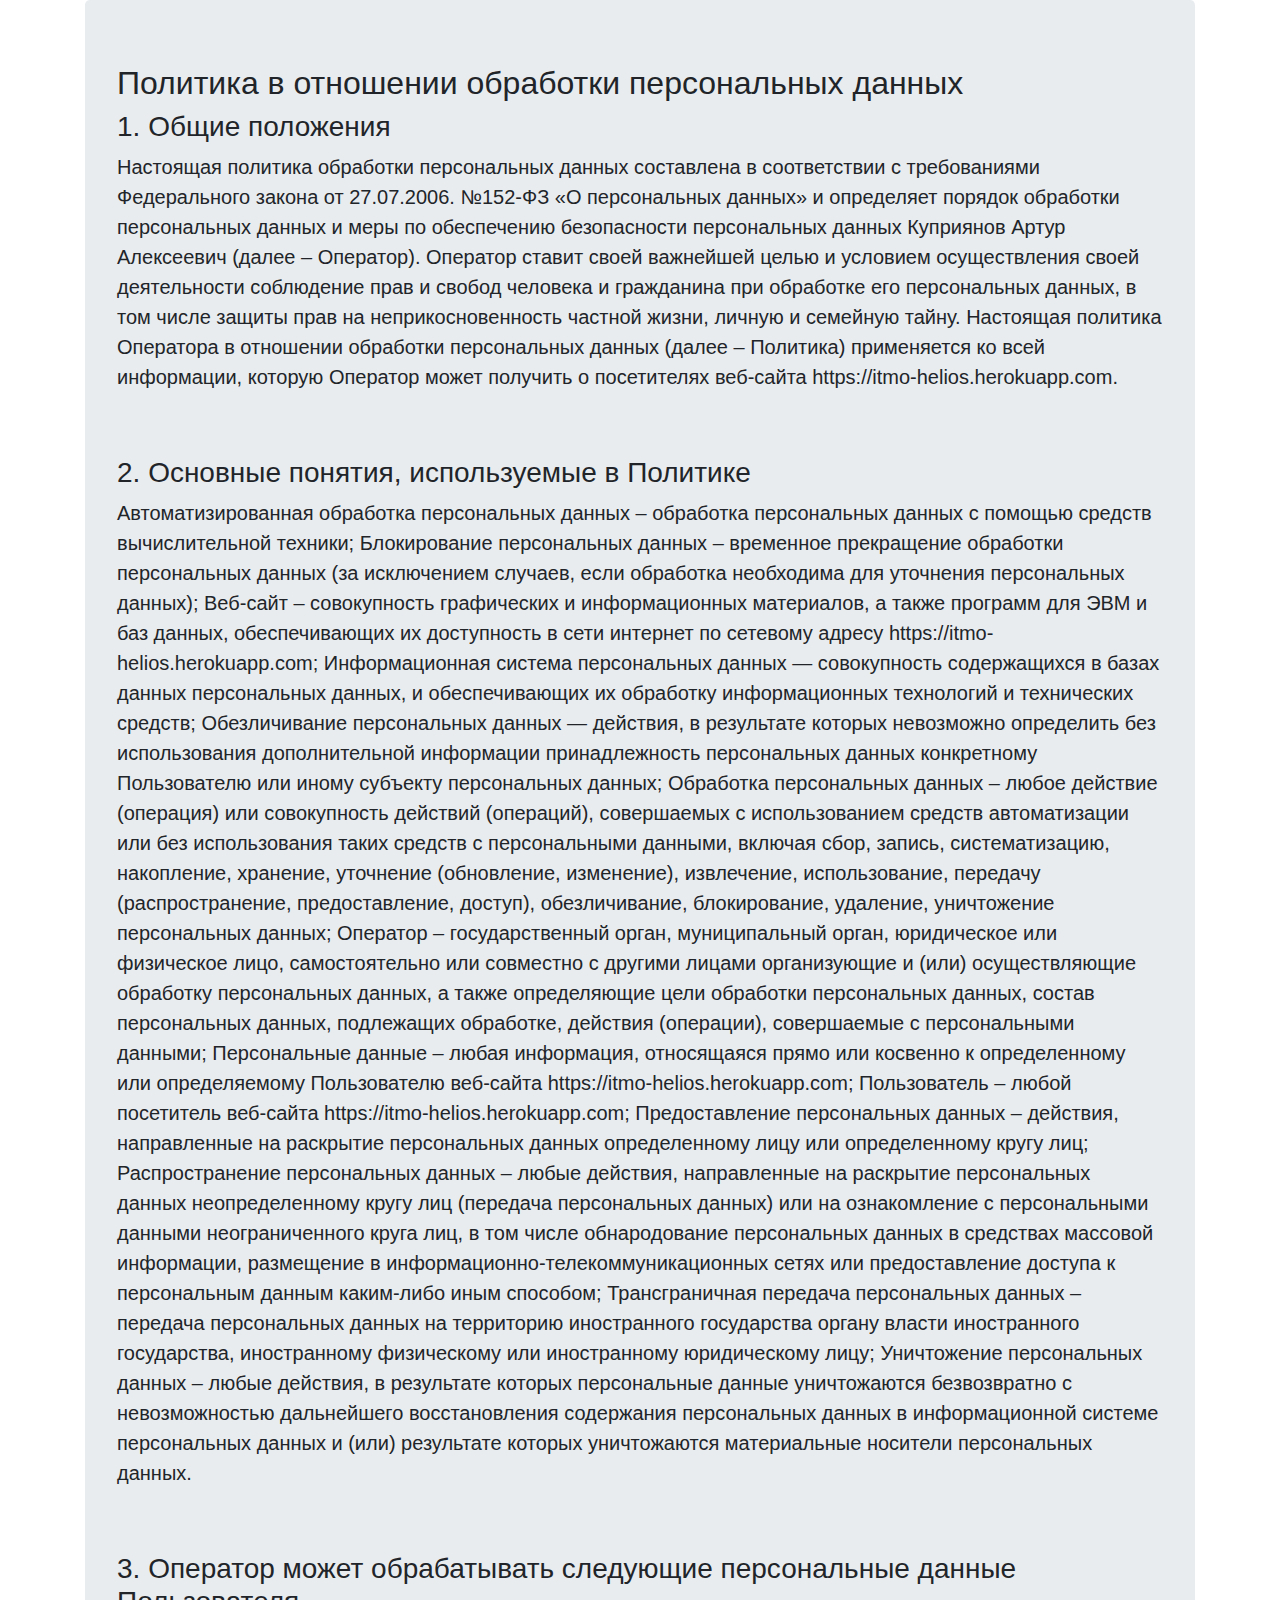
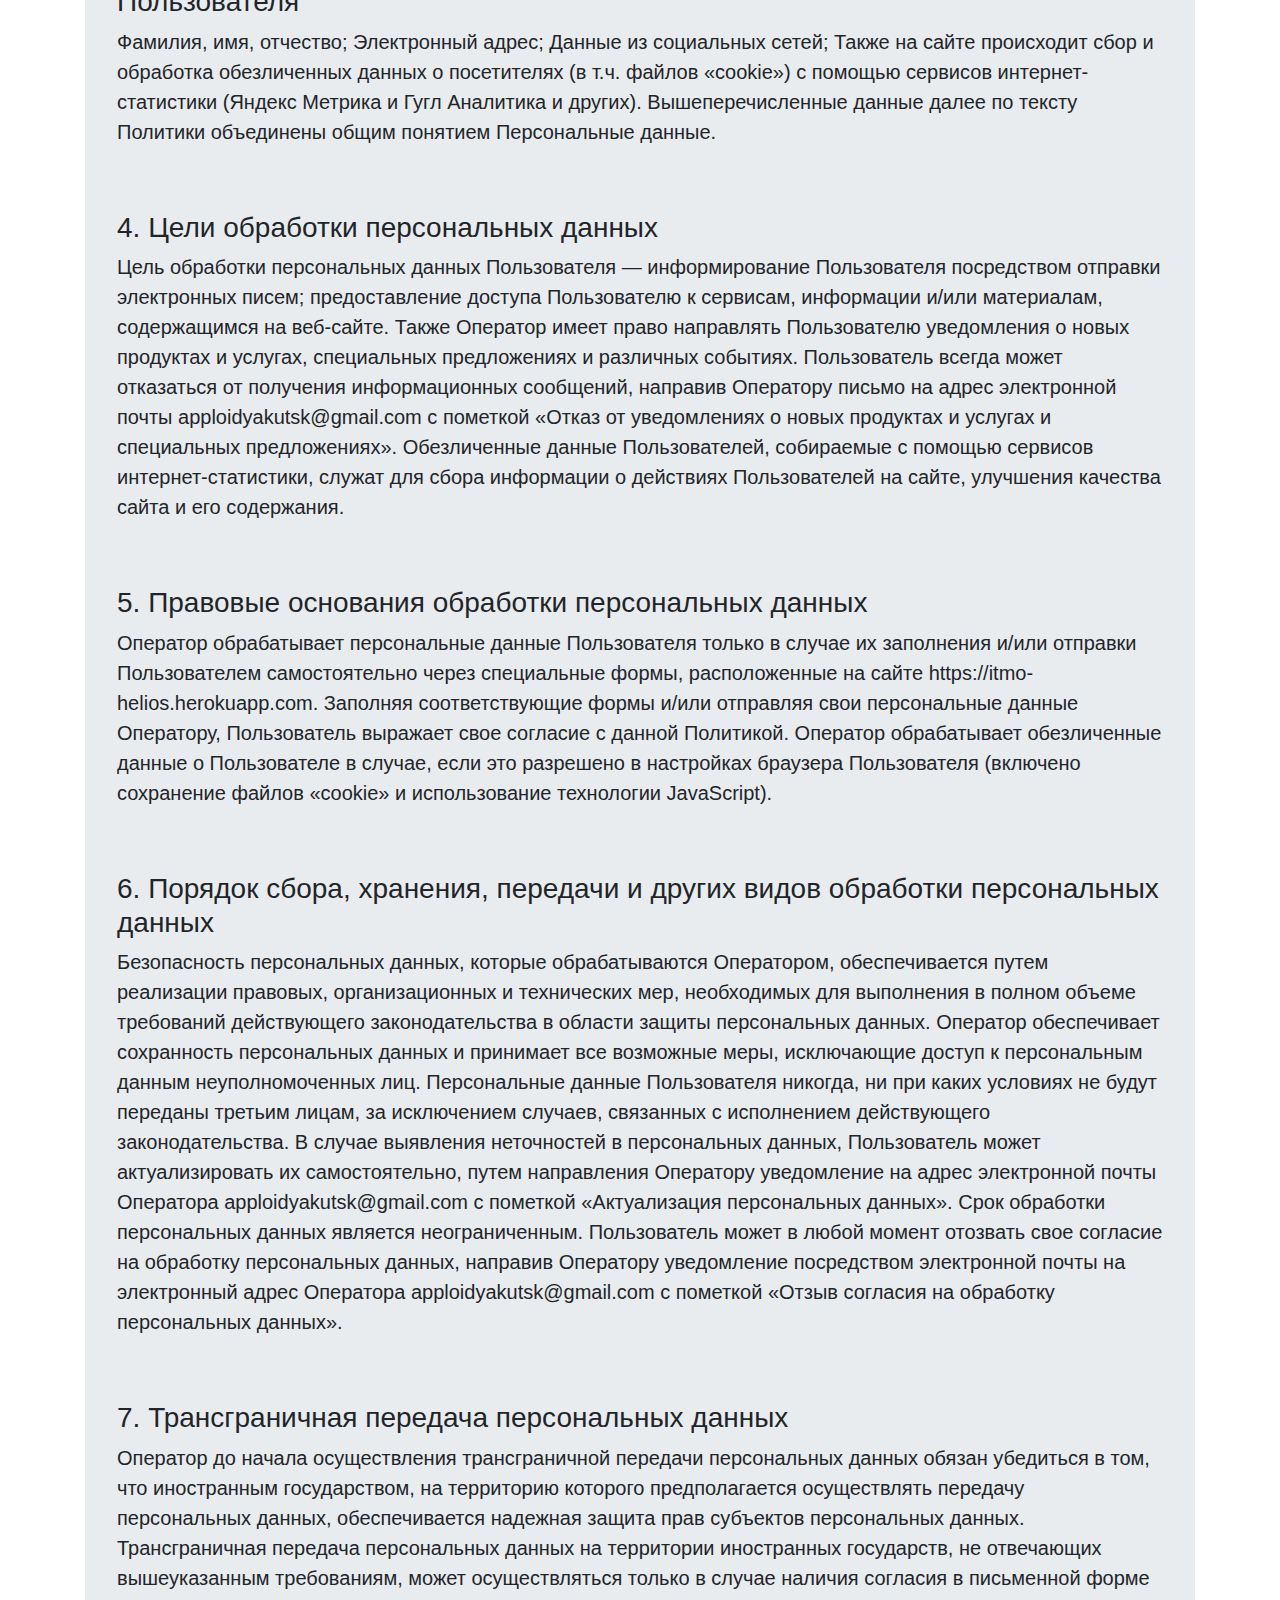
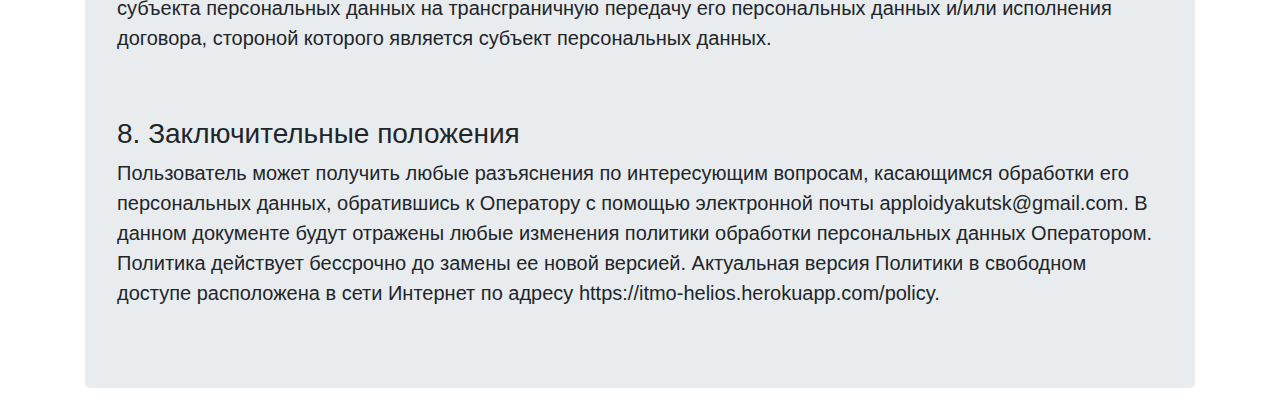
<file: src/main/resources/static/policy/index.html>
<!DOCTYPE html>
<html lang="en">
<head>
    <meta charset="UTF-8">
    <title>Policy</title>
    <link rel="stylesheet" href="https://stackpath.bootstrapcdn.com/bootstrap/4.3.1/css/bootstrap.min.css" integrity="sha384-ggOyR0iXCbMQv3Xipma34MD+dH/1fQ784/j6cY/iJTQUOhcWr7x9JvoRxT2MZw1T" crossorigin="anonymous">
</head>
<body>
<main role="main" class="container">
    <div class="jumbotron">
        <h2>Политика в отношении обработки персональных данных</h2>
            <h3>1. Общие положения</h3>
            <p class="lead">Настоящая политика обработки персональных данных составлена в соответствии с требованиями Федерального закона от 27.07.2006. №152-ФЗ «О персональных данных» и определяет порядок обработки персональных данных и меры по обеспечению безопасности персональных данных Куприянов Артур Алексеевич (далее – Оператор).
            Оператор ставит своей важнейшей целью и условием осуществления своей деятельности соблюдение прав и свобод человека и гражданина при обработке его персональных данных, в том числе защиты прав на неприкосновенность частной жизни, личную и семейную тайну.
            Настоящая политика Оператора в отношении обработки персональных данных (далее – Политика) применяется ко всей информации, которую Оператор может получить о посетителях веб-сайта https://itmo-helios.herokuapp.com.</p>
                    <br><br>
            <h3>2. Основные понятия, используемые в Политике</h3>
        <p class="lead">Автоматизированная обработка персональных данных – обработка персональных данных с помощью средств вычислительной техники;
            Блокирование персональных данных – временное прекращение обработки персональных данных (за исключением случаев, если обработка необходима для уточнения персональных данных);
            Веб-сайт – совокупность графических и информационных материалов, а также программ для ЭВМ и баз данных, обеспечивающих их доступность в сети интернет по сетевому адресу https://itmo-helios.herokuapp.com;
            Информационная система персональных данных — совокупность содержащихся в базах данных персональных данных, и обеспечивающих их обработку информационных технологий и технических средств;
            Обезличивание персональных данных — действия, в результате которых невозможно определить без использования дополнительной информации принадлежность персональных данных конкретному Пользователю или иному субъекту персональных данных;
            Обработка персональных данных – любое действие (операция) или совокупность действий (операций), совершаемых с использованием средств автоматизации или без использования таких средств с персональными данными, включая сбор, запись, систематизацию, накопление, хранение, уточнение (обновление, изменение), извлечение, использование, передачу (распространение, предоставление, доступ), обезличивание, блокирование, удаление, уничтожение персональных данных;
            Оператор – государственный орган, муниципальный орган, юридическое или физическое лицо, самостоятельно или совместно с другими лицами организующие и (или) осуществляющие обработку персональных данных, а также определяющие цели обработки персональных данных, состав персональных данных, подлежащих обработке, действия (операции), совершаемые с персональными данными;
            Персональные данные – любая информация, относящаяся прямо или косвенно к определенному или определяемому Пользователю веб-сайта https://itmo-helios.herokuapp.com;
            Пользователь – любой посетитель веб-сайта https://itmo-helios.herokuapp.com;
            Предоставление персональных данных – действия, направленные на раскрытие персональных данных определенному лицу или определенному кругу лиц;
            Распространение персональных данных – любые действия, направленные на раскрытие персональных данных неопределенному кругу лиц (передача персональных данных) или на ознакомление с персональными данными неограниченного круга лиц, в том числе обнародование персональных данных в средствах массовой информации, размещение в информационно-телекоммуникационных сетях или предоставление доступа к персональным данным каким-либо иным способом;
            Трансграничная передача персональных данных – передача персональных данных на территорию иностранного государства органу власти иностранного государства, иностранному физическому или иностранному юридическому лицу;
            Уничтожение персональных данных – любые действия, в результате которых персональные данные уничтожаются безвозвратно с невозможностью дальнейшего восстановления содержания персональных данных в информационной системе персональных данных и (или) результате которых уничтожаются материальные носители персональных данных.</p>
                    <br><br>
            <h3>3. Оператор может обрабатывать следующие персональные данные Пользователя</h3>
        <p class="lead">Фамилия, имя, отчество;
            Электронный адрес;
            Данные из социальных сетей;
            Также на сайте происходит сбор и обработка обезличенных данных о посетителях (в т.ч. файлов «cookie») с помощью сервисов интернет-статистики (Яндекс Метрика и Гугл Аналитика и других).
            Вышеперечисленные данные далее по тексту Политики объединены общим понятием Персональные данные.</p>
                    <br><br>
            <h3>4. Цели обработки персональных данных</h3>
        <p class="lead">Цель обработки персональных данных Пользователя — информирование Пользователя посредством отправки электронных писем; предоставление доступа Пользователю к сервисам, информации и/или материалам, содержащимся на веб-сайте.
            Также Оператор имеет право направлять Пользователю уведомления о новых продуктах и услугах, специальных предложениях и различных событиях. Пользователь всегда может отказаться от получения информационных сообщений, направив Оператору письмо на адрес электронной почты apploidyakutsk@gmail.com с пометкой «Отказ от уведомлениях о новых продуктах и услугах и специальных предложениях».
            Обезличенные данные Пользователей, собираемые с помощью сервисов интернет-статистики, служат для сбора информации о действиях Пользователей на сайте, улучшения качества сайта и его содержания.</p>
                    <br><br>
            <h3>5. Правовые основания обработки персональных данных</h3>
        <p class="lead">Оператор обрабатывает персональные данные Пользователя только в случае их заполнения и/или отправки Пользователем самостоятельно через специальные формы, расположенные на сайте https://itmo-helios.herokuapp.com. Заполняя соответствующие формы и/или отправляя свои персональные данные Оператору, Пользователь выражает свое согласие с данной Политикой.
            Оператор обрабатывает обезличенные данные о Пользователе в случае, если это разрешено в настройках браузера Пользователя (включено сохранение файлов «cookie» и использование технологии JavaScript).</p>
                    <br><br>
            <h3>6. Порядок сбора, хранения, передачи и других видов обработки персональных данных</h3>
        <p class="lead">Безопасность персональных данных, которые обрабатываются Оператором, обеспечивается путем реализации правовых, организационных и технических мер, необходимых для выполнения в полном объеме требований действующего законодательства в области защиты персональных данных.
            Оператор обеспечивает сохранность персональных данных и принимает все возможные меры, исключающие доступ к персональным данным неуполномоченных лиц.
            Персональные данные Пользователя никогда, ни при каких условиях не будут переданы третьим лицам, за исключением случаев, связанных с исполнением действующего законодательства.
            В случае выявления неточностей в персональных данных, Пользователь может актуализировать их самостоятельно, путем направления Оператору уведомление на адрес электронной почты Оператора apploidyakutsk@gmail.com с пометкой «Актуализация персональных данных».
            Срок обработки персональных данных является неограниченным. Пользователь может в любой момент отозвать свое согласие на обработку персональных данных, направив Оператору уведомление посредством электронной почты на электронный адрес Оператора apploidyakutsk@gmail.com с пометкой «Отзыв согласия на обработку персональных данных».</p>
                    <br><br>
            <h3>7. Трансграничная передача персональных данных</h3>
        <p class="lead">Оператор до начала осуществления трансграничной передачи персональных данных обязан убедиться в том, что иностранным государством, на территорию которого предполагается осуществлять передачу персональных данных, обеспечивается надежная защита прав субъектов персональных данных.
            Трансграничная передача персональных данных на территории иностранных государств, не отвечающих вышеуказанным требованиям, может осуществляться только в случае наличия согласия в письменной форме субъекта персональных данных на трансграничную передачу его персональных данных и/или исполнения договора, стороной которого является субъект персональных данных.</p>
                    <br><br>
            <h3>8. Заключительные положения</h3>
        <p class="lead">Пользователь может получить любые разъяснения по интересующим вопросам, касающимся обработки его персональных данных, обратившись к Оператору с помощью электронной почты apploidyakutsk@gmail.com.
            В данном документе будут отражены любые изменения политики обработки персональных данных Оператором. Политика действует бессрочно до замены ее новой версией.
            Актуальная версия Политики в свободном доступе расположена в сети Интернет по адресу https://itmo-helios.herokuapp.com/policy.</p>
    </div>
</main>
</body>
</html>
</file>
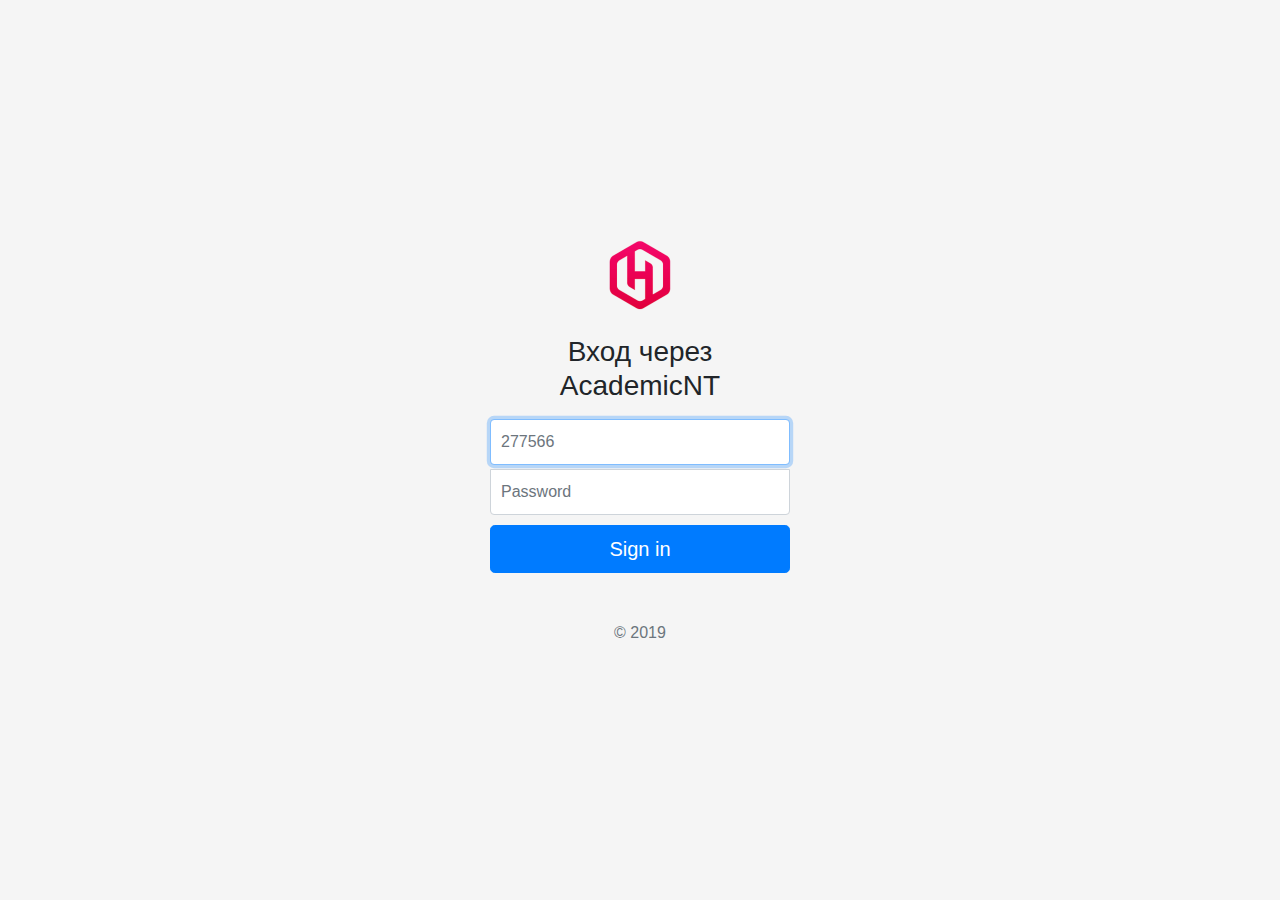
<file: src/main/resources/static/auth/antAuth.html>
<html lang="en">
<head>
    <meta charset="utf-8">
    <meta name="viewport" content="width=device-width, initial-scale=1, shrink-to-fit=no">
    <meta name="description" content="">
    <meta name="author" content="">
    <link rel="icon" href="../favicon.ico">

    <title>Auth via AcademicNT</title>


    <script src="//ajax.googleapis.com/ajax/libs/jquery/1.8.2/jquery.min.js"></script>

    <!-- Bootstrap core CSS -->
    <link rel="stylesheet" href="https://cdnjs.cloudflare.com/ajax/libs/twitter-bootstrap/4.3.1/css/bootstrap.min.css">

    <style>
        html,
        body {
            height: 100%;
        }

        body {
            display: -ms-flexbox;
            display: flex;
            -ms-flex-align: center;
            align-items: center;
            padding-top: 40px;
            padding-bottom: 40px;
            background-color: #f5f5f5;
        }

        .form-signin {
            width: 100%;
            max-width: 330px;
            padding: 15px;
            margin: auto;
        }
        .form-signin {
            font-weight: 400;
        }
        .form-signin .form-control {
            position: relative;
            box-sizing: border-box;
            height: auto;
            padding: 10px;
            font-size: 16px;
        }
        .form-signin .form-control:focus {
            z-index: 2;
        }
        .form-signin input[type="email"] {
            margin-bottom: -1px;
            border-bottom-right-radius: 0;
            border-bottom-left-radius: 0;
        }
        .form-signin input[type="password"] {
            margin-bottom: 10px;
            border-top-left-radius: 0;
            border-top-right-radius: 0;
        }

        * {
            outline: none;
        }

    </style>


</head>

<body class="text-center">
<form class="form-signin" action="/api/ant/auth">
    <img class="mb-4" src="m/helios.png" alt="" width="72" height="72">
    <h1 class="h3 mb-3 font-weight-normal">Вход через AcademicNT</h1>
    <label for="inputEmail" class="sr-only">Login</label>
    <input type="text" name="login" id="inputEmail" class="form-control" placeholder="277566" required autofocus>
    <label for="inputPassword" class="sr-only">Password</label>
    <input type="password" id="inputPassword"  name="passwd" class="form-control mt-1" placeholder="Password" required>

    <button class="btn btn-lg btn-primary btn-block" type="submit">Sign in</button>


    <input type="text" id="redirect_uri" name="redirect_uri" readonly hidden value="/blank.html">
    <input type="text" id="state" name="state" readonly hidden value="">

    <p class="mt-5 mb-3 text-muted">&copy; 2019</p>
</form>



<script>
    let urlParams = new URLSearchParams(window.location.search);
    if (urlParams.has("redirect_uri")) {
        document.querySelector("#redirect_uri").setAttribute("value", urlParams.get("redirect_uri"));
    }
    if (urlParams.has("state")) {
        document.querySelector("#state").setAttribute("value", urlParams.get("state"));
    } else {
        document.querySelector("#state").setAttribute("disabled", "disabled");
    }
</script>
</body>
</html>
</file>
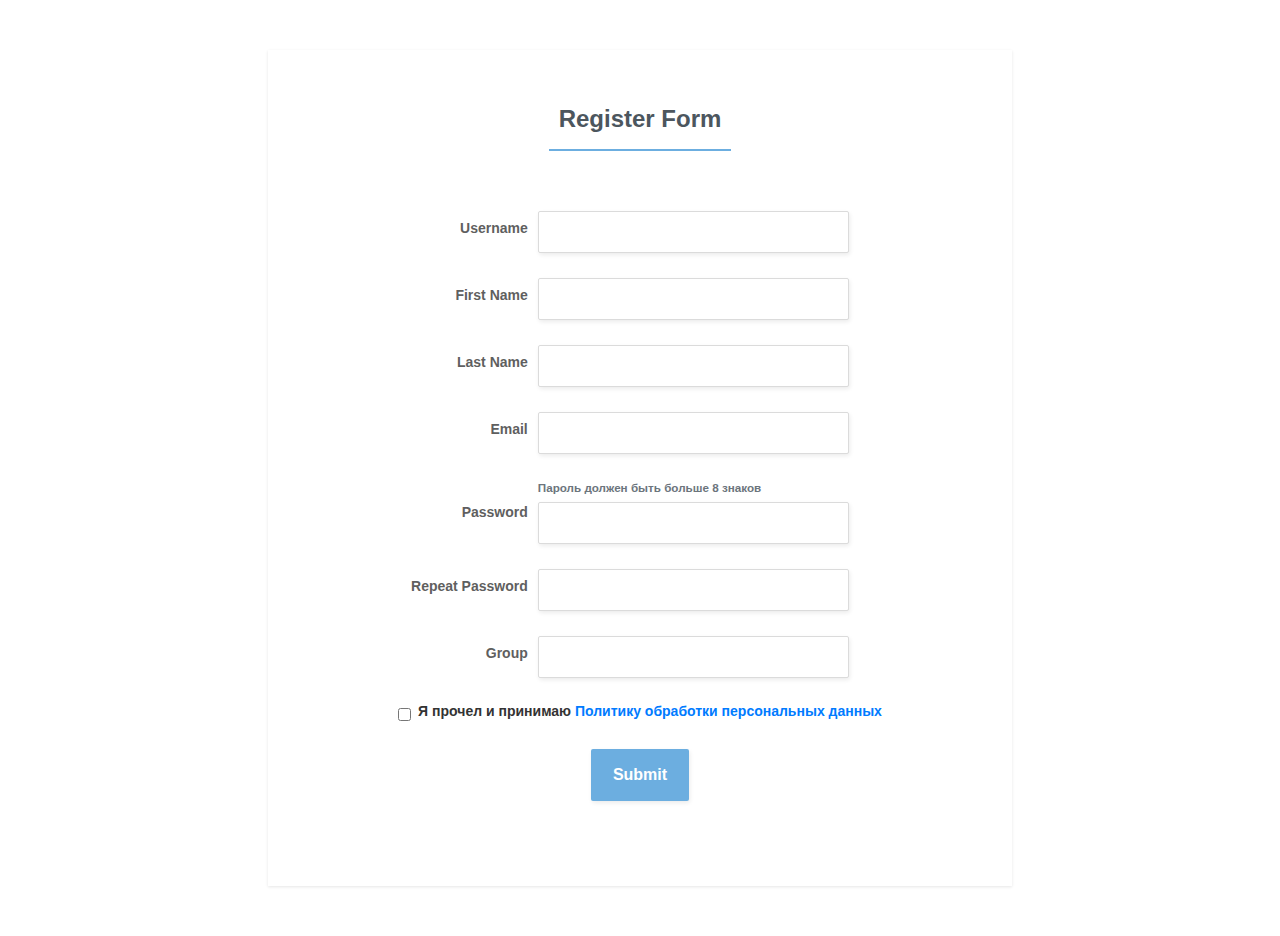
<file: src/main/resources/static/auth/register.html>
<!DOCTYPE html>
<html lang="en">

<head>
    <meta charset="utf-8">
    <meta name="viewport" content="width=device-width, initial-scale=1.0, shrink-to-fit=no">
    <title>Register</title>
    <link rel="stylesheet" href="https://cdnjs.cloudflare.com/ajax/libs/twitter-bootstrap/4.3.1/css/bootstrap.min.css">
    <link rel="stylesheet" href="assets/css/register.min.css">

    <script src="https://cdnjs.cloudflare.com/ajax/libs/jquery/3.4.1/jquery.min.js"></script>
    <script src="https://cdnjs.cloudflare.com/ajax/libs/twitter-bootstrap/4.3.1/js/bootstrap.bundle.min.js"></script>

    <meta name="msapplication-TileColor" content="#603cba">
    <meta name="theme-color" content="#ffffff">
    <style>
        body{
            overflow-x: hidden;
        }
    </style>
</head>

<body>
<div class="row register-form">
    <div class="col-md-8 offset-md-2">
        <form class="custom-form" action="/api/register" method="post">
            <h1>Register Form</h1>
            <div class="form-row form-group">
                <div class="col-sm-4 label-column"><label class="col-form-label"
                                                          for="name-input-field">Username </label></div>
                <div class="col-sm-6 input-column"><input name="username" class="form-control" type="text"
                                                          id="name-input-field" onchange="onUsernameChange()" required></div>
            </div>
            <div class="form-row form-group">
                <div class="col-sm-4 label-column"><label class="col-form-label" for="first-name-input-field">First
                    Name </label></div>
                <div class="col-sm-6 input-column"><input name="first_name" class="form-control" type="text"
                                                          id="first-name-input-field" required></div>
            </div>
            <div class="form-row form-group">
                <div class="col-sm-4 label-column"><label class="col-form-label" for="last-name-input-field">Last
                    Name </label></div>
                <div class="col-sm-6 input-column"><input name="last_name" class="form-control" type="text"
                                                          id="last-name-input-field" required></div>
            </div>
            <div class="form-row form-group">
                <div class="col-sm-4 label-column"><label class="col-form-label" for="email-input-field">Email </label>
                </div>
                <div class="col-sm-6 input-column"><input name="email" class="form-control" type="email"
                                                          id="email-input-field" required></div>
            </div>
            <div class="form-row form-group">
                <div class="col-sm-4 label-column mt-3"><label class="col-form-label"
                                                          for="password-input-field">Password </label></div>
                <div class="col-sm-6 input-column">
                    <label for="password-input-field" class="text-muted" style="font-size: smaller"><span>Пароль должен быть больше 8 знаков</span></label>
                    <input name="password" class="form-control" type="password"
                                                          id="password-input-field" oninput="onPasswordChange()" required minlength="9" maxlength="30"></div>
            </div>
            <div class="form-row form-group">
                <div class="col-sm-4 label-column"><label class="col-form-label" for="repeat-password-input-field">Repeat
                    Password </label></div>
                <div class="col-sm-6 input-column"><input class="form-control" type="password"
                                                          id="repeat-password-input-field"
                                                          oninput="checkPasswordEqual()" required minlength="9" maxlength="30"></div>
            </div>

            <div class="form-row form-group">
                <div class="col-sm-4 label-column"><label class="col-form-label" for="group-input-field">Group</label></div>
                <div class="col-sm-6 input-column"><input class="form-control" type="text"
                                                          id="group-input-field"
                                                          required minlength="4" maxlength="10"></div>
            </div>

<!--            TODO:
                    1. Добавить параметр group в запрос на backend
                    2. Сделать валидацию существования очереди (как с никнеймом)
                    3. Добавить кнопку для указания "TEACHER" (например, кнопка (checkbox), при нажатии которой форма блокируется)
-->

            <div class="form-check"><input class="form-check-input" type="checkbox" id="formCheck-1" required><label
                    class="form-check-label" for="formCheck-1">Я прочел и принимаю <a href="/policy/index.html">Политику обработки персональных данных</a></label>
            </div>
            <button class="btn btn-light submit-button" type="submit" id="submit-btn">Submit</button>

            <input type="text" id="redirect_uri" name="redirect_uri" readonly hidden value="/blank.html">
            <input type="text" id="state" name="state" readonly hidden value="">
        </form>
    </div>
</div>


<script>
    let urlParams = new URLSearchParams(window.location.search);
    if (urlParams.has("redirect_uri")) {
        document.querySelector("#redirect_uri").setAttribute("value", urlParams.get("redirect_uri"));
    }
    if (urlParams.has("state")) {
        document.querySelector("#state").setAttribute("value", urlParams.get("state"));
    } else {
        document.querySelector("#state").setAttribute("disabled", "disabled");
    }
</script>

<script>

    const onUsernameChange = function () {
        let inputField = $("#name-input-field");

        fetch("/api/check?check=user_exist&username=" + inputField.val())
            .then(resp => resp.json()).then(data => {
            if (data["exist"] === true) {
                inputField.removeClass("is-valid");
                inputField.addClass("is-invalid");
            } else {
                if (/[^\s]+/.test(inputField.val())) {
                    inputField.removeClass("is-invalid");
                    inputField.addClass("is-valid");
                } else {
                    inputField.removeClass("is-valid");
                    inputField.addClass("is-invalid");
                }
            }
        });
    };

    const onPasswordChange = function () {
        let inputField = $("#password-input-field");

        if (/[^\s]+/.test(inputField.val()) && inputField.val().length > 8) {
            inputField.addClass("is-valid");
            inputField.removeClass("is-invalid");
            return true;
        } else {
            inputField.addClass("is-invalid");
            inputField.removeClass("is-valid");
            checkPasswordEqual();
            return false;
        }

    };

    const checkPasswordEqual = function () {
        let firstPasswordInp = $("#password-input-field");
        let repeatPasswordInp = $("#repeat-password-input-field");

        console.log(repeatPasswordInp.val());
        if (firstPasswordInp.val() === repeatPasswordInp.val()) {
            repeatPasswordInp.removeClass("is-invalid");
            repeatPasswordInp.addClass("is-valid");

            return true;
        } else {
            repeatPasswordInp.removeClass("is-valid");
            repeatPasswordInp.addClass("is-invalid");
            $("#submit-btn").addClass("display-none");
            return false;
        }
    }

</script>
</body>

</html>
</file>
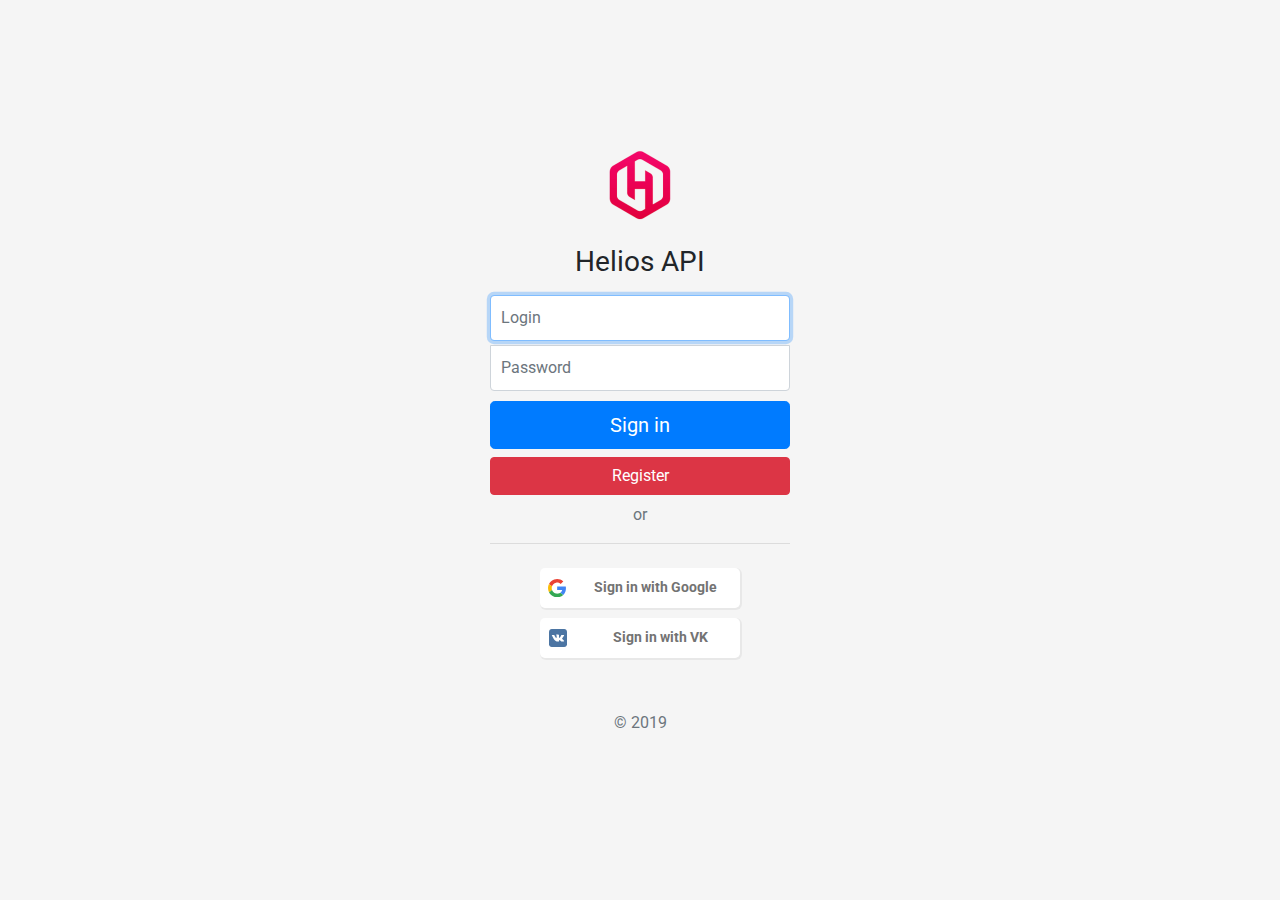
<file: src/main/resources/static/auth/m/login.html>
<html lang="en">
<head>
    <meta charset="utf-8">
    <meta name="viewport" content="width=device-width, initial-scale=1, shrink-to-fit=no">
    <meta name="description" content="">
    <meta name="author" content="">
    <link rel="icon" href="../../favicon.ico">

    <title>Helios API Sign In</title>


    <script src="//ajax.googleapis.com/ajax/libs/jquery/1.8.2/jquery.min.js"></script>

    <!-- Bootstrap core CSS -->
    <link rel="stylesheet" href="https://cdnjs.cloudflare.com/ajax/libs/twitter-bootstrap/4.3.1/css/bootstrap.min.css">
    <meta name="google-signin-client_id" content="835400034288-9ml5qeqd6ciis356v1s995345f5cbirn.apps.googleusercontent.com">
    <link href="https://fonts.googleapis.com/css?family=Roboto" rel="stylesheet" type="text/css">
    <script src="https://apis.google.com/js/client:platform.js?onload=start" defer></script>
    <link rel="stylesheet" href="../assets/css/google-button.css">
    <script>
        var auth2;
        function start() {
            gapi.load('auth2', function() {
                auth2 = gapi.auth2.init({
                    client_id: '835400034288-9ml5qeqd6ciis356v1s995345f5cbirn.apps.googleusercontent.com',
                    // Scopes to request in addition to 'profile' and 'email'
                    //scope: 'additional_scope'
                });
            });
        }
    </script>
    <style>
        html,
        body {
            height: 100%;
        }

        body {
            display: -ms-flexbox;
            display: flex;
            -ms-flex-align: center;
            align-items: center;
            padding-top: 40px;
            padding-bottom: 40px;
            background-color: #f5f5f5;
        }

        .form-signin {
            width: 100%;
            max-width: 330px;
            padding: 15px;
            margin: auto;
        }
        .form-signin {
            font-weight: 400;
        }
        .form-signin .form-control {
            position: relative;
            box-sizing: border-box;
            height: auto;
            padding: 10px;
            font-size: 16px;
        }
        .form-signin .form-control:focus {
            z-index: 2;
        }
        .form-signin input[type="email"] {
            margin-bottom: -1px;
            border-bottom-right-radius: 0;
            border-bottom-left-radius: 0;
        }
        .form-signin input[type="password"] {
            margin-bottom: 10px;
            border-top-left-radius: 0;
            border-top-right-radius: 0;
        }

    </style>

    <script>
        function vkButtonClicked() {
            document.location.href = "/api/vk/oauth/redirect?redirect_uri=" + document.querySelector("#redirect_uri").getAttribute("value").valueOf();
        }
        function registerButtonClicked() {
            document.location.href = `/auth/login.html?redirect_uri=${document.querySelector("#redirect_uri").getAttribute("value").valueOf()}&state=${document.querySelector("#state").getAttribute("value").valueOf()}`;
        }
    </script>
</head>

<body class="text-center">
<form class="form-signin" action="/api/auth">
    <img class="mb-4" src="helios.png" alt="" width="72" height="72">
    <h1 class="h3 mb-3 font-weight-normal">Helios API</h1>
    <label for="inputEmail" class="sr-only">Login</label>
    <input type="text" name="login" id="inputEmail" class="form-control" placeholder="Login" required autofocus>
    <label for="inputPassword" class="sr-only">Password</label>
    <input type="password" id="inputPassword"  name="password" class="form-control mt-1" placeholder="Password" required>

    <button class="btn btn-lg btn-primary btn-block" type="submit">Sign in</button>

    <button class="btn btn-md btn-danger btn-block ml-0" type="button" onclick="registerButtonClicked()">Register</button>
    <div class="text-secondary mt-2">or</div>
    <hr>
    <button type="button" class="google-button mt-2" id="google-signinButton" style="width: 200px; margin: 5px">
                  <span class="google-button__icon">
                    <svg viewBox="0 0 366 372" xmlns="http://www.w3.org/2000/svg"><path d="M125.9 10.2c40.2-13.9 85.3-13.6 125.3 1.1 22.2 8.2 42.5 21 59.9 37.1-5.8 6.3-12.1 12.2-18.1 18.3l-34.2 34.2c-11.3-10.8-25.1-19-40.1-23.6-17.6-5.3-36.6-6.1-54.6-2.2-21 4.5-40.5 15.5-55.6 30.9-12.2 12.3-21.4 27.5-27 43.9-20.3-15.8-40.6-31.5-61-47.3 21.5-43 60.1-76.9 105.4-92.4z" id="Shape" fill="#EA4335"/><path d="M20.6 102.4c20.3 15.8 40.6 31.5 61 47.3-8 23.3-8 49.2 0 72.4-20.3 15.8-40.6 31.6-60.9 47.3C1.9 232.7-3.8 189.6 4.4 149.2c3.3-16.2 8.7-32 16.2-46.8z" id="Shape" fill="#FBBC05"/><path d="M361.7 151.1c5.8 32.7 4.5 66.8-4.7 98.8-8.5 29.3-24.6 56.5-47.1 77.2l-59.1-45.9c19.5-13.1 33.3-34.3 37.2-57.5H186.6c.1-24.2.1-48.4.1-72.6h175z" id="Shape" fill="#4285F4"/><path d="M81.4 222.2c7.8 22.9 22.8 43.2 42.6 57.1 12.4 8.7 26.6 14.9 41.4 17.9 14.6 3 29.7 2.6 44.4.1 14.6-2.6 28.7-7.9 41-16.2l59.1 45.9c-21.3 19.7-48 33.1-76.2 39.6-31.2 7.1-64.2 7.3-95.2-1-24.6-6.5-47.7-18.2-67.6-34.1-20.9-16.6-38.3-38-50.4-62 20.3-15.7 40.6-31.5 60.9-47.3z" fill="#34A853"/></svg>
                  </span>
        <span class="google-button__text">Sign in with Google</span>
    </button>

    <button type="button" class="google-button" id="vk-signinButton" onclick="vkButtonClicked()" style="width: 200px; margin-left: 0; margin: 5px">
                  <span class="google-button__icon" style="margin-left: 0; margin-right: 18px">
                    <svg xmlns="http://www.w3.org/2000/svg" style="height: 18px;" viewBox="32 32 960 960"><path d="M179.928 32h664.144C925.767 32 992 98.23 992 179.929v664.143C992 925.768 925.767 992 844.072 992H179.928C98.23 992 32 925.768 32 844.071V179.929C32 98.23 98.23 32 179.928 32" fill="#4c75a3"/><path d="M503.946 704.029h39.269s11.859-1.307 17.923-7.831c5.573-5.996 5.396-17.249 5.396-17.249s-.769-52.692 23.683-60.452c24.113-7.647 55.07 50.925 87.88 73.449 24.812 17.039 43.667 13.31 43.667 13.31l87.739-1.227s45.895-2.832 24.132-38.917c-1.782-2.947-12.679-26.693-65.238-75.48-55.02-51.062-47.644-42.801 18.626-131.128 40.358-53.79 56.49-86.628 51.449-100.691-4.803-13.399-34.489-9.86-34.489-9.86l-98.786.611s-7.328-.998-12.756 2.25c-5.31 3.177-8.717 10.599-8.717 10.599s-15.642 41.622-36.486 77.024c-43.988 74.693-61.58 78.647-68.771 74.002-16.729-10.811-12.549-43.422-12.549-66.596 0-72.389 10.98-102.57-21.381-110.384-10.737-2.591-18.646-4.305-46.11-4.585-35.25-.358-65.078.108-81.971 8.384-11.239 5.504-19.91 17.766-14.626 18.472 6.53.869 21.313 3.99 29.152 14.655 10.126 13.776 9.772 44.703 9.772 44.703s5.818 85.213-13.585 95.795c-13.314 7.26-31.582-7.561-70.8-75.327-20.091-34.712-35.265-73.085-35.265-73.085s-2.922-7.17-8.141-11.008c-6.33-4.65-15.175-6.124-15.175-6.124l-93.876.613s-14.09.394-19.267 6.521c-4.606 5.455-.368 16.725-.368 16.725s73.49 171.942 156.711 258.592c76.315 79.454 162.958 74.239 162.958 74.239" fill="#fff"/></svg>
                  </span>
        <span class="google-button__text">Sign in with VK</span>
    </button>

    <input type="text" id="redirect_uri" name="redirect_uri" readonly hidden value="/blank.html">
    <input type="text" id="state" name="state" readonly hidden value="">

    <p class="mt-5 mb-3 text-muted">&copy; 2019</p>
</form>

<script>
    function signInCallback(authResult) {
        if (authResult['code']) {

            // Hide the sign-in button now that the user is authorized, for example:
            $('.google-button__text').innerText = "Signed In With Google";

            // Send the code to the server
            $.ajax({
                type: 'POST',
                url: '/api/google/oauth' + `?code=${authResult['code']}`,
                // Always include an `X-Requested-With` header in every AJAX request,
                // to protect against CSRF attacks.
                headers: {
                    'X-Requested-With': 'XMLHttpRequest'
                },
                contentType: 'application/octet-stream; charset=utf-8',
                success: function(result) {
                    let redirect_uri = document.querySelector("#redirect_uri").getAttribute("value").valueOf();
                    let state = document.querySelector("#state").getAttribute("value").valueOf();

                    document.location.href = redirect_uri + "?authorization_code=" + result["authorization_code"] + "&state=" + state;
                },
                processData: false,
                statusCode : {
                    401: function (result) {
                        document.location.href = "register.html#" + result.email;
                    },
                    500: function () {
                        // TODO: write correct user notice
                        alert('INTERNAL SERVER ERROR');
                    }
                }
            });
        } else {
            alert('Error');
        }
    }

    $('#google-signinButton').click(function() {
        auth2.grantOfflineAccess().then(signInCallback);
    });
</script>

<script>
    let urlParams = new URLSearchParams(window.location.search);
    if (urlParams.has("redirect_uri")) {
        document.querySelector("#redirect_uri").setAttribute("value", urlParams.get("redirect_uri"));
    }
    if (urlParams.has("state")) {
        document.querySelector("#state").setAttribute("value", urlParams.get("state"));
    } else {
        document.querySelector("#state").setAttribute("disabled", "disabled");
    }
</script>
</body>
</html>
</file>
<file: src/main/resources/static/auth/assets/css/google-button.css>
.google-button {
    height: 40px;
    border-width: 0;
    background: white;
    color: #737373;
    border-radius: 5px;
    white-space: nowrap;
    box-shadow: 1px 1px 0px 1px rgba(0, 0, 0, 0.05);
    transition-property: background-color, box-shadow;
    transition-duration: 150ms;
    transition-timing-function: ease-in-out;
    padding: 0;
}
.google-button:focus, .google-button:hover {
    box-shadow: 1px 4px 5px 1px rgba(0, 0, 0, 0.1);
}
.google-button:active {
    background-color: #e5e5e5;
    box-shadow: none;
    transition-duration: 10ms;
}

.google-button__icon {
    display: inline-block;
    vertical-align: middle;
    margin: 8px 0 8px 8px;
    width: 18px;
    height: 18px;
    box-sizing: border-box;
}

.google-button__icon--plus {
    width: 27px;
}

.google-button__text {
    display: inline-block;
    vertical-align: middle;
    padding: 0 24px;
    font-size: 14px;
    font-weight: bold;
    font-family: 'Roboto',arial,sans-serif;
}

html, body {
    height: 100%;
}

body {
    background-color: #f0f0f0;
    display: flex;
    align-items: center;
    justify-content: center;
}

button ~ button {
    margin-left: 20px;
}
</file>
<file: src/main/resources/static/auth/assets/css/register.min.css>
.register-form form.custom-form{padding:55px;box-sizing:border-box;background-color:#fff;box-shadow:0 1px 3px 0 rgba(0,0,0,.1);font:700 14px sans-serif;text-align:center;margin:50px;color:#333}@media (max-width:400px){.register-form form.custom-form{padding:55px 10px}}.register-form .custom-form h1{display:inline-block;color:#4c565e;font-size:24px;font-weight:700;padding:0 10px 15px;margin-bottom:60px;border-bottom:2px solid #6caee0}.register-form .custom-form .form-group{margin-bottom:25px}.register-form .custom-form .label-column{text-align:right;color:#5F5F5F}@media (max-width:768px){.register-form .custom-form .label-column{text-align:left}}.register-form .custom-form .input-column{color:#5f5f5f;text-align:left}.register-form .custom-form .input-column input{color:#5f5f5f;box-shadow:1px 2px 4px 0 rgba(0,0,0,.08);padding:12px;border:1px solid #dbdbdb;border-radius:2px;height:42px}.register-form .custom-form .dropdown .dropdown-toggle{background:#fff;border:1px solid #dbdbdb;box-shadow:1px 2px 4px 0 rgba(0,0,0,.08);color:#333;outline:0}.register-form .custom-form .dropdown ul{background:#fff}.register-form .custom-form .dropdown ul li a{background:#fff;color:#333;opacity:.8}.register-form .custom-form .dropdown ul li a:hover{opacity:1}.register-form .custom-form .submit-button{border-radius:2px;background:#6caee0;color:#fff;font-weight:700;box-shadow:1px 2px 4px 0 rgba(0,0,0,.08);padding:14px 22px;border:0;margin:30px;outline:0}
</file>
